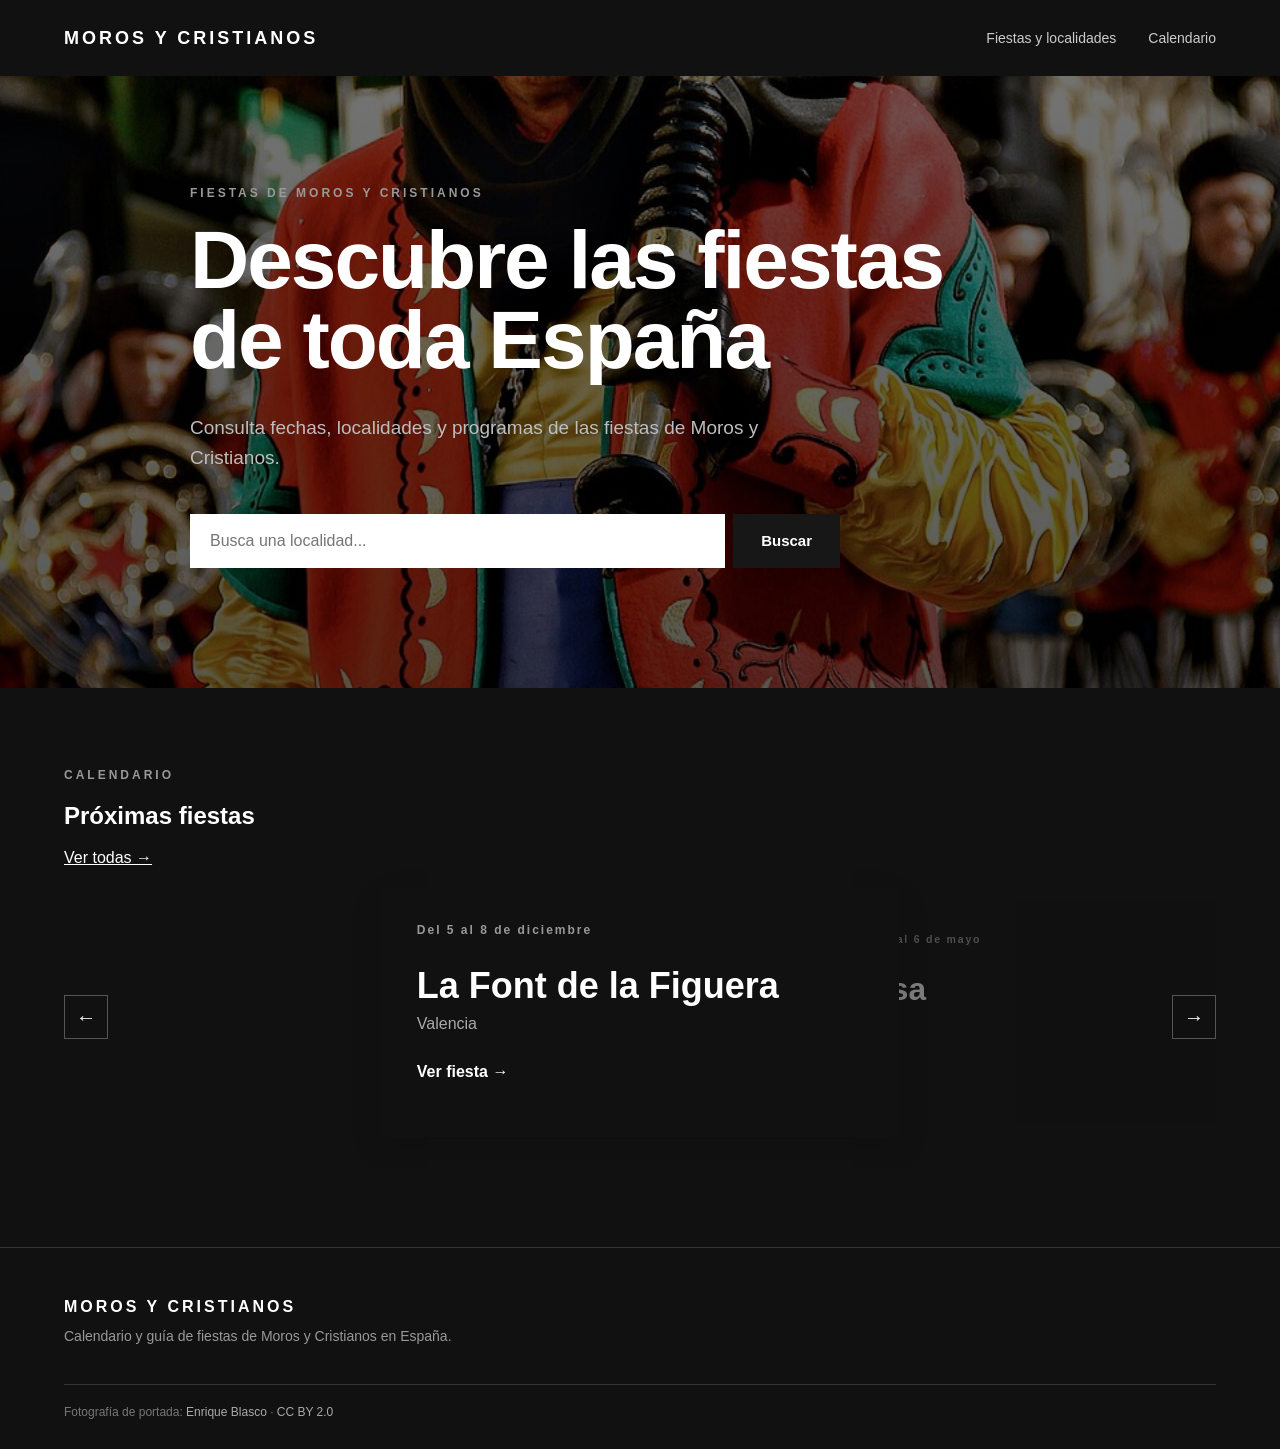
<file: index.html>
<!DOCTYPE html>
<html lang="es">
<head>
    <meta charset="UTF-8">
    <meta name="viewport" content="width=device-width, initial-scale=1.0">

    <link rel="stylesheet" href="css/styles.css">

    <!-- Google tag (gtag.js) -->
    <script async src="https://www.googletagmanager.com/gtag/js?id=G-YF68WKWJWB"></script>
    <script>
        window.dataLayer = window.dataLayer || [];
        function gtag(){dataLayer.push(arguments);}
        gtag('js', new Date());
        gtag('config', 'G-YF68WKWJWB');
    </script>

    <link rel="stylesheet" href="css/home.css">
    <title>Moros y Cristianos</title>
</head>
<body>
<header class="cabecera">
    <div class="contenedor">
        <a href="index.html" class="logo">MOROS Y CRISTIANOS</a>

        <nav class="navegacion">
    <a href="localidades.html">Fiestas y localidades</a>
    <a href="#">Calendario</a>
</nav>
    </div>
</header>

<main>

    <section class="hero">
        <div class="contenedor">
            <p class="etiqueta">FIESTAS DE MOROS Y CRISTIANOS</p>

            <h1>Descubre las fiestas<br>de toda España</h1>

            <p class="descripcion">
                Consulta fechas, localidades y programas
                de las fiestas de Moros y Cristianos.
            </p>


<form class="buscador" id="formulario-busqueda" autocomplete="off">
    <div class="buscador-campo">
        <input
            type="text"
            id="busqueda"
            placeholder="Busca una localidad..."
            autocomplete="off"
        >

        <div id="resultados-autocompletado"></div>
    </div>

    <button type="submit">
        Buscar
    </button>
</form>

<div id="resultados-busqueda" role="status" aria-live="polite"></div>

    </div>

</form>

<div id="resultados-autocompletado"></div>

    </section>

    <section class="proximas">
        <div class="contenedor">
            <div class="cabecera-seccion">
                <div>
                    <p class="etiqueta">CALENDARIO</p>
                    <h2>Próximas fiestas</h2>
                </div>

                <a href="#">Ver todas →</a>
            </div>

<div class="carrusel">
    <button class="carrusel-boton carrusel-anterior" id="carrusel-anterior">←</button>

    <div class="fiestas" id="proximas-fiestas"></div>

    <button class="carrusel-boton carrusel-siguiente" id="carrusel-siguiente">→</button>
</div>

            </div>
        </div>
    </section>

</main>
   
<script src="js/app.js"></script>
</body>
<footer class="pie">
    <div class="contenedor">

        <div class="pie-contenido">
            <p class="pie-logo">MOROS Y CRISTIANOS</p>

            <p class="pie-texto">
                Calendario y guía de fiestas de Moros y Cristianos en España.
            </p>
        </div>

        <div class="pie-atribucion">
            <p>
                Fotografía de portada:
                <a
                    href="https://commons.wikimedia.org/wiki/File:Moros_y_Cristianos_2014_(14125981594).jpg"
                    target="_blank"
                    rel="noopener noreferrer"
                >
                    Enrique Blasco
                </a>
                ·
                <a
                    href="https://creativecommons.org/licenses/by/2.0/"
                    target="_blank"
                    rel="noopener noreferrer"
                >
                    CC BY 2.0
                </a>
            </p>
        </div>

    </div>
</footer>

</html>
</file>
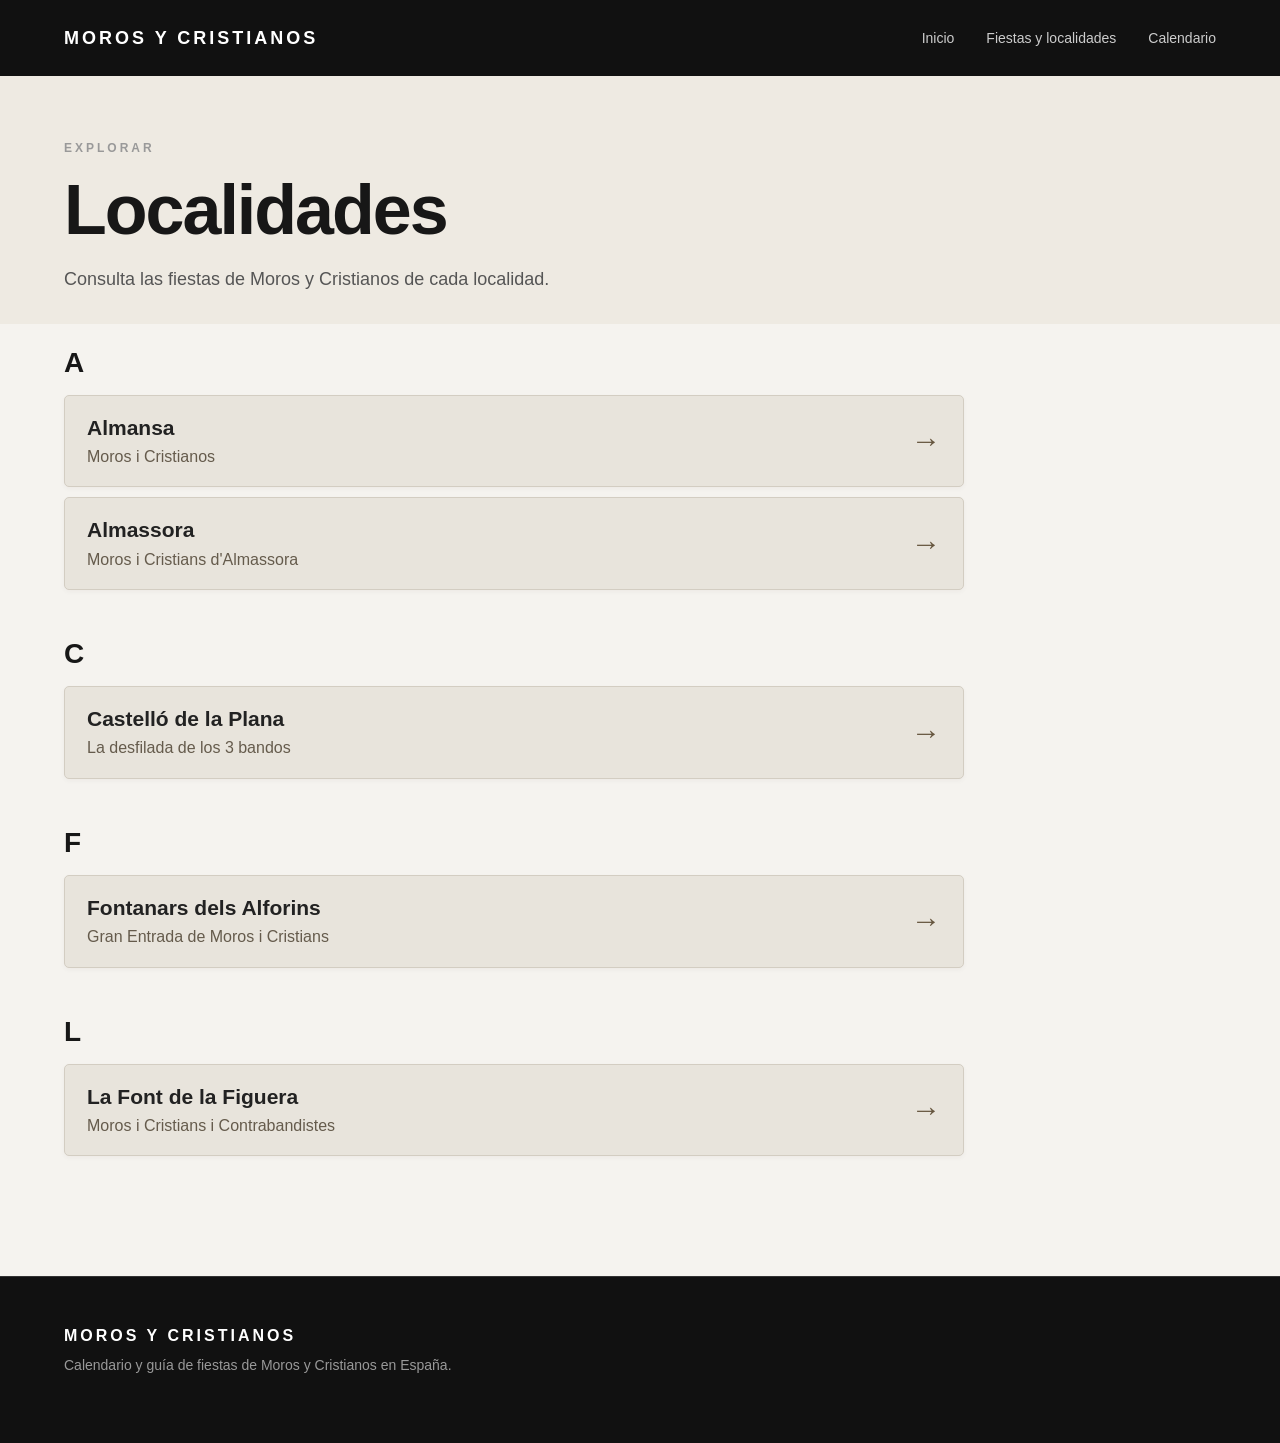
<file: localidades.html>
<!doctype html>
<html lang="es">

<head>
  <meta charset="UTF-8" />
  <meta name="viewport" content="width=device-width, initial-scale=1.0" />

  <title>Localidades · Moros y Cristianos</title>

  <link rel="stylesheet" href="css/styles.css" />
  <link rel="stylesheet" href="css/localidades.css" />
</head>

<body>
  <header class="cabecera">
    <div class="contenedor">
      <a href="index.html" class="logo"> MOROS Y CRISTIANOS </a>

      <nav class="navegacion">
        <a href="index.html">Inicio</a>
        <a href="localidades.html">Fiestas y localidades</a>
        <a href="#">Calendario</a>
      </nav>
    </div>
  </header>

  <main>
    <section class="localidades-cabecera">
      <div class="contenedor">
        <p class="etiqueta">EXPLORAR</p>

        <h1>Localidades</h1>

        <p>Consulta las fiestas de Moros y Cristianos de cada localidad.</p>
      </div>
    </section>

    <section class="localidades-lista">
      <div class="contenedor">
        <div id="lista-localidades"></div>
      </div>
    </section>
  </main>

  <footer class="pie">
    <div class="contenedor">
      <div class="pie-contenido">
        <p class="pie-logo">MOROS Y CRISTIANOS</p>

        <p class="pie-texto">
          Calendario y guía de fiestas de Moros y Cristianos en España.
        </p>
      </div>
    </div>
  </footer>

  <script src="js/localidades.js"></script>
</body>

</html>
</file>
<file: css/styles.css>
/* =========================
   BASE
========================= */

* {
    box-sizing: border-box;
}

html {
    scroll-behavior: smooth;
}

body {
    margin: 0;
    font-family: Arial, Helvetica, sans-serif;
    background: #f5f3ef;
    color: #171717;
}

.contenedor {
    width: 90%;
    max-width: 1200px;
    margin: 0 auto;
}


/* =========================
   CABECERA
========================= */

.cabecera {
    background: #111111;
    color: white;
}

.cabecera .contenedor {
    min-height: 76px;
    display: flex;
    align-items: center;
    justify-content: space-between;
}

.logo {
    color: white;
    text-decoration: none;
    font-size: 18px;
    font-weight: 700;
    letter-spacing: 3px;
}

.navegacion {
    display: flex;
    gap: 32px;
}

.navegacion a {
    color: #cccccc;
    text-decoration: none;
    font-size: 14px;
    transition: color 0.2s ease;
}

.navegacion a:hover {
    color: white;
}


/* =========================
   ETIQUETAS
========================= */

.etiqueta {
    margin: 0 0 20px;
    font-size: 12px;
    font-weight: 700;
    letter-spacing: 3px;
    color: #999999;
}


/* =========================
   FOOTER
========================= */

.pie {
    background: #111111;
    color: white;
    border-top: 1px solid #333333;
    padding: 50px 0 30px;
}

.pie-contenido {
    margin-bottom: 40px;
}

.pie-logo {
    margin: 0 0 12px;
    font-size: 16px;
    font-weight: 700;
    letter-spacing: 3px;
}

.pie-texto {
    margin: 0;
    color: #999999;
    font-size: 14px;
}

.pie-atribucion {
    padding-top: 20px;
    border-top: 1px solid #333333;
}

.pie-atribucion p {
    margin: 0;
    color: #777777;
    font-size: 12px;
}

.pie-atribucion a {
    color: #aaaaaa;
    text-decoration: none;
}

.pie-atribucion a:hover {
    color: white;
}


/* =========================
   RESPONSIVE GENERAL
========================= */

@media (max-width: 700px) {

    .cabecera .contenedor {
        min-height: 65px;
        flex-wrap: wrap;
        padding-top: 12px;
        padding-bottom: 12px;
    }

    .navegacion {
        display: flex;
        width: 100%;
        justify-content: flex-start;
        gap: 18px;
        padding-top: 8px;
    }

    .navegacion a {
        font-size: 13px;
    }

}

/* =========================
   PÁGINA 404
========================= */
.error-404 {
    min-height: 100vh;
    display: flex;
    align-items: center;
    padding: 80px 0;
    background: #eeeae2;
}

.error-404 .contenedor {
    max-width: 800px;
}

.error-404 .etiqueta {
    margin-bottom: 12px;
}

.error-404 h1 {
    margin: 0 0 20px;
    font-size: clamp(42px, 6vw, 70px);
    line-height: 1;
    letter-spacing: -2px;
}

.error-404 p:not(.etiqueta) {
    max-width: 600px;
    margin: 0 0 35px;
    color: #555555;
    font-size: 18px;
    line-height: 1.6;
}

.error-404-enlaces {
    display: flex;
    flex-wrap: wrap;
    gap: 12px;
}

.error-404-enlaces a {
    display: inline-block;
    padding: 13px 20px;
    background: #171717;
    color: #ffffff;
    text-decoration: none;
    font-weight: 700;
}

.error-404-enlaces a:hover {
    background: #333333;
}

@media (max-width: 700px) {

    .error-404 {
        padding: 50px 0;
    }

    .error-404-enlaces {
        flex-direction: column;
    }

    .error-404-enlaces a {
        width: 100%;
        box-sizing: border-box;
        text-align: center;
    }

}
</file>
<file: css/home.css>
/* =========================
HERO
========================= */

.hero {
background:
linear-gradient(rgba(0, 0, 0, 0.55), rgba(0, 0, 0, 0.65)),
url("../assets/images/hero-moros.jpg") center center / cover no-repeat;
color: white;
padding: 110px 0 120px;
}

.hero .contenedor {
max-width: 900px;
}

.hero h1 {
margin: 0;
font-size: clamp(48px, 7vw, 82px);
line-height: 0.98;
letter-spacing: -2px;
font-weight: 700;
}

.descripcion {
max-width: 600px;
margin: 32px 0 40px;
color: #bdbdbd;
font-size: 19px;
line-height: 1.6;
}

/* =========================
BUSCADOR
========================= */

.buscador {
display: flex;
max-width: 650px;
gap: 8px;
}

.buscador-campo {
position: relative;
flex: 1;
min-width: 0;
}

.buscador input {
width: 100%;
box-sizing: border-box;
padding: 18px 20px;
border: none;
outline: none;
font-size: 16px;
}

/* Solo afecta al botón principal Buscar */
.buscador > button {
flex-shrink: 0;
padding: 18px 28px;
border: none;
background: #171717;
color: white;
font-size: 15px;
font-weight: 700;
cursor: pointer;
transition:
background 0.2s ease,
transform 0.2s ease;
}

.buscador > button:hover {
background: #2b2b2b;
transform: translateY(-1px);
}

/* =========================
AUTOCOMPLETADO
========================= */

#resultados-autocompletado {
position: absolute;
top: 100%;
left: 0;
right: 0;
width: 100%;
box-sizing: border-box;
margin-top: 6px;
z-index: 20;
}

.buscador .resultado-autocompletado {
display: flex;
align-items: center;
justify-content: space-between;
gap: 20px;
width: 100%;
box-sizing: border-box;
margin: 0;
padding: 14px 18px;
border: none;
background: #171717;
color: #ffffff;
border-bottom: 1px solid #333333;
text-align: left;
font-family: inherit;
font-size: 16px;
font-weight: 400;
cursor: pointer;
transition: background 0.2s ease;
}

.buscador .resultado-autocompletado:first-child {
border-radius: 3px 3px 0 0;
}

.buscador .resultado-autocompletado:last-child {
border-bottom: none;
border-radius: 0 0 3px 3px;
}

.buscador .resultado-autocompletado strong {
flex: 1;
min-width: 0;
font-size: 16px;
font-weight: 700;
}

.buscador .resultado-autocompletado span {
flex-shrink: 0;
color: #aaaaaa;
font-size: 14px;
text-align: right;
}


.buscador .resultado-autocompletado:hover {
background: #2b2b2b;
}


/* =========================
PRÓXIMAS FIESTAS
========================= */

.proximas {
background: #111111;
color: white;
padding: 80px 0;
}

.cabecera-seccion a {
color: white;
}

/* =========================
CARRUSEL
========================= */

.carrusel {
position: relative;
height: 300px;
}

.carrusel .fiestas {
position: relative;
width: 100%;
height: 300px;
overflow: hidden;
}

.carrusel-boton {
position: absolute;
top: 50%;
transform: translateY(-50%);
z-index: 10;
width: 44px;
height: 44px;
border: 1px solid #555555;
background: transparent;
color: white;
font-size: 20px;
cursor: pointer;
transition:
background 0.2s ease,
border-color 0.2s ease;
}

.carrusel-boton:hover {
background: #222222;
border-color: #888888;
}

.carrusel-anterior {
left: 0;
}

.carrusel-siguiente {
right: 0;
}

/* =========================
TARJETAS
========================= */

.tarjeta-fiesta {
position: absolute;
top: 20px;
left: 50%;
width: 45%;
height: 250px;
padding: 36px;
background: #111111;
color: white;
transform: translateX(-50%);
transition:
transform 0.5s ease,
opacity 0.5s ease,
scale 0.5s ease;
}

.tarjeta-fiesta .fecha {
margin: 0 0 28px;
font-size: 12px;
font-weight: 700;
letter-spacing: 2px;
color: #999999;
}

.tarjeta-fiesta h3 {
margin: 0 0 8px;
font-size: 36px;
}

.tarjeta-fiesta p:not(.fecha) {
margin: 0 0 30px;
color: #aaaaaa;
}

.tarjeta-fiesta a {
color: white;
text-decoration: none;
font-weight: 700;
}

/* =========================
POSICIONES DEL CARRUSEL
========================= */

.tarjeta-fiesta.central {
z-index: 3;
opacity: 1;
scale: 1;
left: 0;
right: 0;
margin: 0 auto;
transform: none;
box-shadow: 0 12px 30px rgba(0, 0, 0, 0.12);
}

.tarjeta-fiesta.izquierda {
z-index: 2;
transform: translateX(-120%);
opacity: 0.45;
scale: 0.88;
}

.tarjeta-fiesta.derecha {
z-index: 2;
transform: translateX(20%);
opacity: 0.45;
scale: 0.88;
}

.tarjeta-fiesta.oculta {
opacity: 0;
pointer-events: none;
}

/* =========================
RESPONSIVE HOME
========================= */

@media (max-width: 700px) {

.hero {
    padding: 80px 0 90px;
}

.hero h1 {
    font-size: 48px;
}

.descripcion {
    font-size: 17px;
}

.buscador {
    flex-direction: column;
}

.buscador > button {
    width: 100%;
    box-sizing: border-box;
}

.carrusel {
    height: 280px;
}

.carrusel .fiestas {
    height: 280px;
}

.carrusel-boton {
    width: 36px;
    height: 36px;
}

.tarjeta-fiesta {
    width: 80%;
    height: 230px;
    padding: 28px;
}

.tarjeta-fiesta.izquierda {
    transform: translateX(-115%);
}

.tarjeta-fiesta.derecha {
    transform: translateX(15%);
}
}


/* AVISO DE BÚSQUEDA SIN RESULTADOS */

#resultados-busqueda {
    display: none;
    width: 100%;
    max-width: 650px;
    box-sizing: border-box;
    margin: 18px 0 0;
    padding: 16px 22px;

    color: #fff0d6;
    background: rgba(120, 65, 35, 0.35);
    border: 1px solid rgba(255, 200, 130, 0.65);
    border-radius: 12px;

    font-size: 17px;
    line-height: 1.5;
    text-align: center;
    box-shadow: 0 6px 20px rgba(0, 0, 0, 0.15);
}

#resultados-busqueda:not(:empty) {
    display: block;
}
</file>
<file: css/localidades.css>
﻿
/* =========================
   CABECERA DE LOCALIDADES
========================= */

.localidades-cabecera {
    padding: 65px 0 30px;
    background: #eeeae2;
}

.localidades-cabecera h1 {
    margin: 0 0 20px;
    font-size: clamp(42px, 6vw, 70px);
    line-height: 1;
    letter-spacing: -2px;
}

.localidades-cabecera p:not(.etiqueta) {
    max-width: 600px;
    margin: 0;
    color: #555555;
    font-size: 18px;
    line-height: 1.6;
}

/* =========================
   LISTA DE LOCALIDADES
========================= */

.localidades-lista {
    padding: 25px 0 70px;
}

.localidades-grupo {
    margin-bottom: 50px;
}

.localidades-letra {
    margin: 0 0 18px;
    color: #171717;
    font-size: 28px;
    line-height: 1;
}

/* =========================
   TARJETAS CLICABLES
========================= */

.localidad-tarjeta {
    display: flex;
    align-items: center;
    justify-content: space-between;
    gap: 24px;

    max-width: 900px;
    margin: 10px 0;
    padding: 18px 22px;

    background: #e8e4dc;
    border: 1px solid #d3cdc2;
    border-radius: 5px;

    color: #222222;
    text-decoration: none;

    box-shadow: 0 2px 5px rgba(40, 35, 25, 0.04);

    transition:
        background-color 0.2s ease,
        border-color 0.2s ease,
        box-shadow 0.2s ease,
        transform 0.2s ease;
}

.localidad-tarjeta-contenido {
    display: flex;
    flex-direction: column;
    gap: 5px;
    min-width: 0;
}


.localidad-tarjeta-localidad {
    color: #222222;
    font-size: 21px;
    font-weight: 700;
    line-height: 1.3;
}

.localidad-tarjeta-fiesta {
    color: #655b4c;
    font-size: 16px;
    font-weight: 400;
    line-height: 1.4;
}

.localidad-tarjeta-flecha {
    flex-shrink: 0;
    color: #66563f;
    font-size: 30px;
    font-weight: 400;
    line-height: 1;

    transition:
        color 0.2s ease,
        transform 0.2s ease;
}

.localidad-tarjeta:hover {
    background: #ded8cc;
    border-color: #bdb3a3;
    box-shadow: 0 5px 12px rgba(40, 35, 25, 0.09);
    transform: translateY(-2px);
}

.localidad-tarjeta:hover .localidad-tarjeta-flecha {
    color: #403321;
    transform: translateX(4px);
}

.localidad-tarjeta:focus-visible {
    outline: 2px solid #66563f;
    outline-offset: 3px;
}

/* =========================
   MÃ“VIL
========================= */

@media (max-width: 700px) {
    .localidades-cabecera {
        padding: 60px 0 45px;
    }

    .localidades-lista {
        padding: 50px 0;
    }

    .localidades-grupo {
        margin-bottom: 40px;
    }

    .localidades-letra {
        margin-bottom: 15px;
        font-size: 26px;
    }

    .localidad-tarjeta {
        gap: 14px;
        margin: 8px 0;
        padding: 16px;
    }


.localidad-tarjeta-localidad {
    font-size: 19px;
}

.localidad-tarjeta-fiesta {
    font-size: 15px;
}

    .localidad-tarjeta-flecha {
        font-size: 28px;
    }
}
</file>
